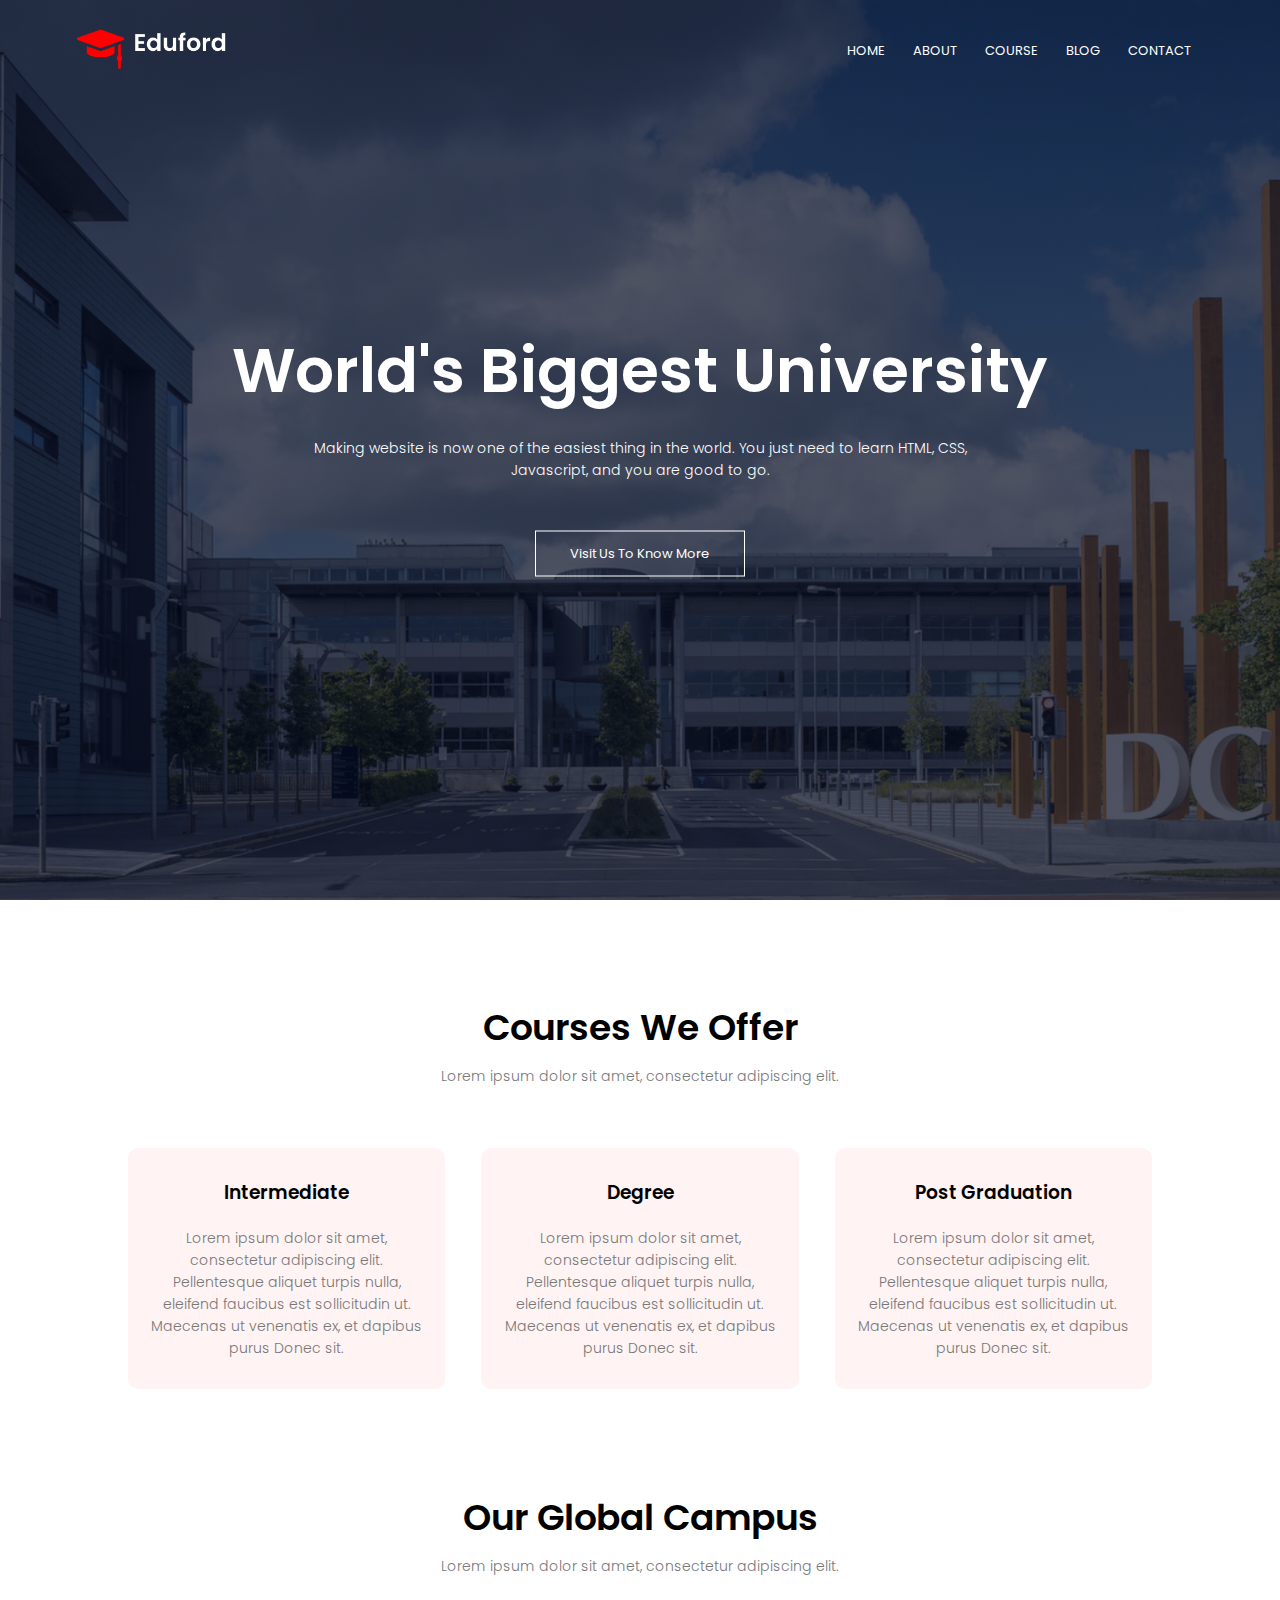
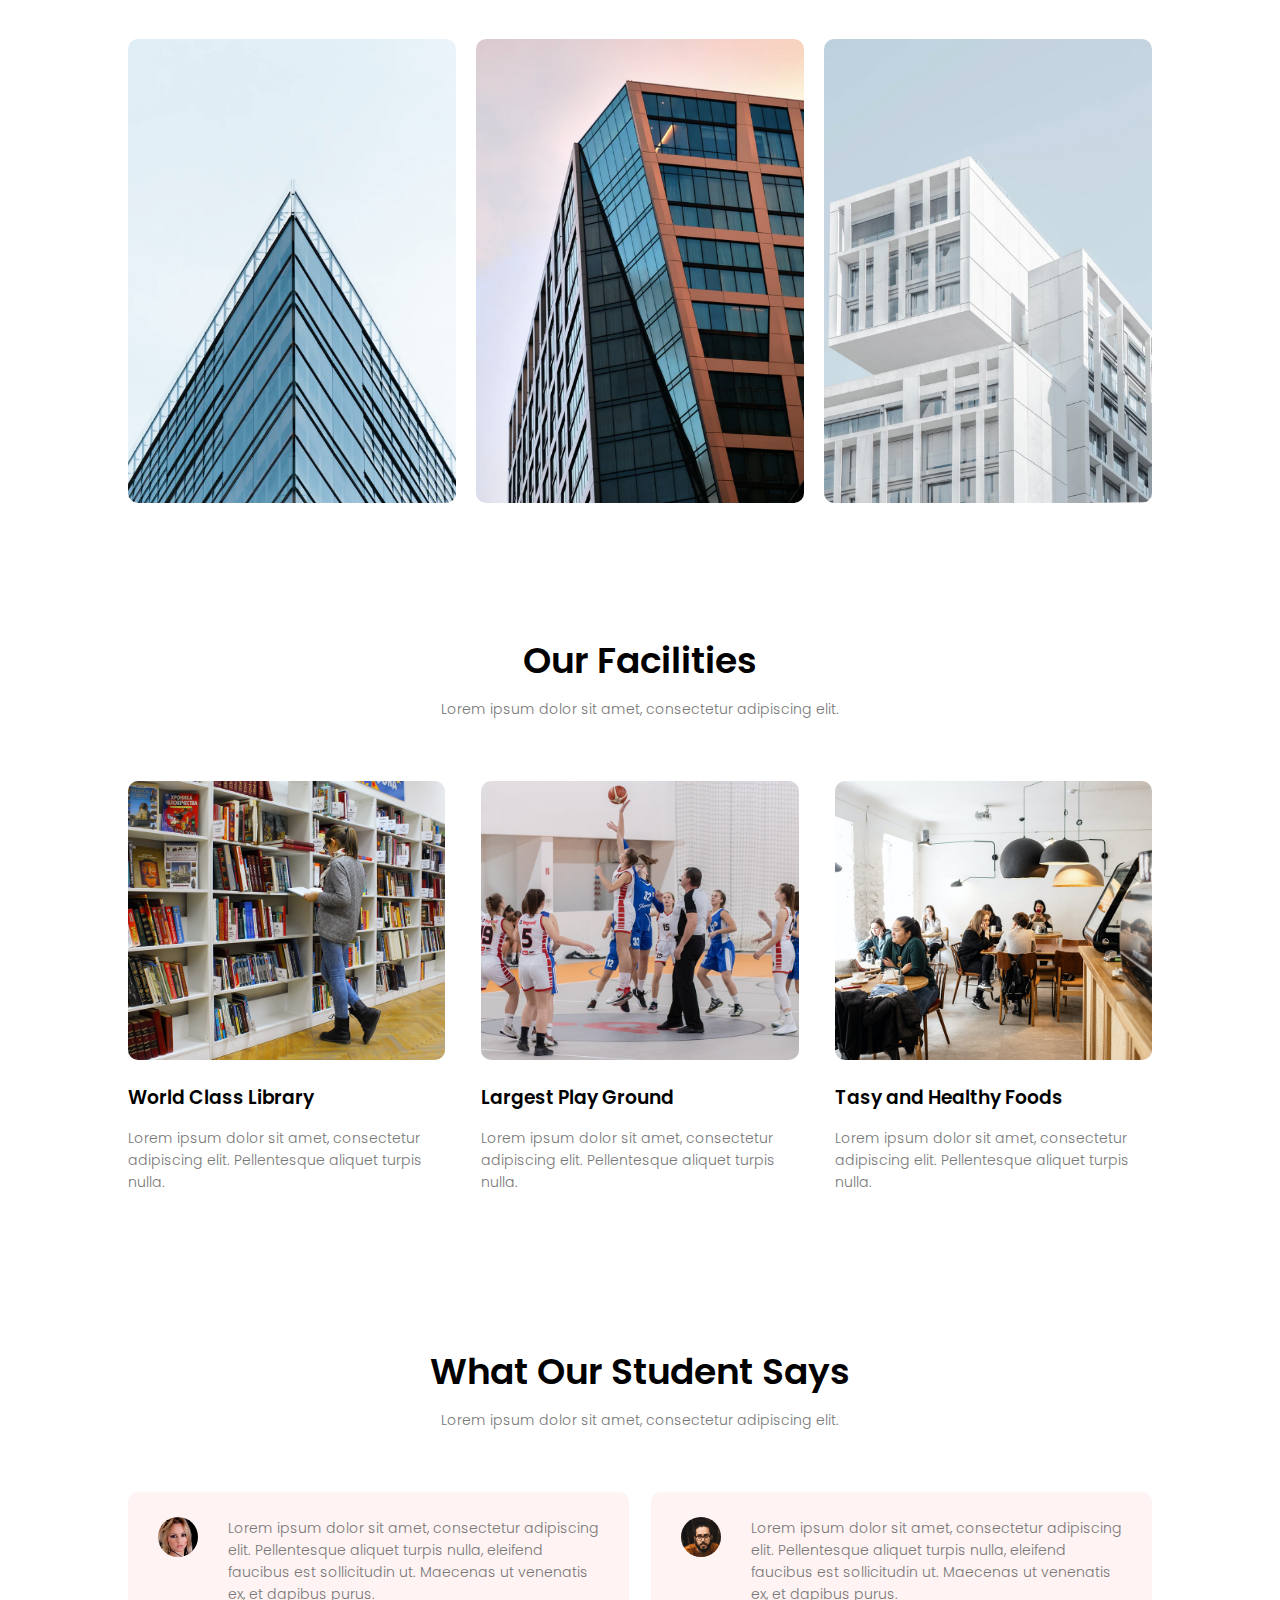
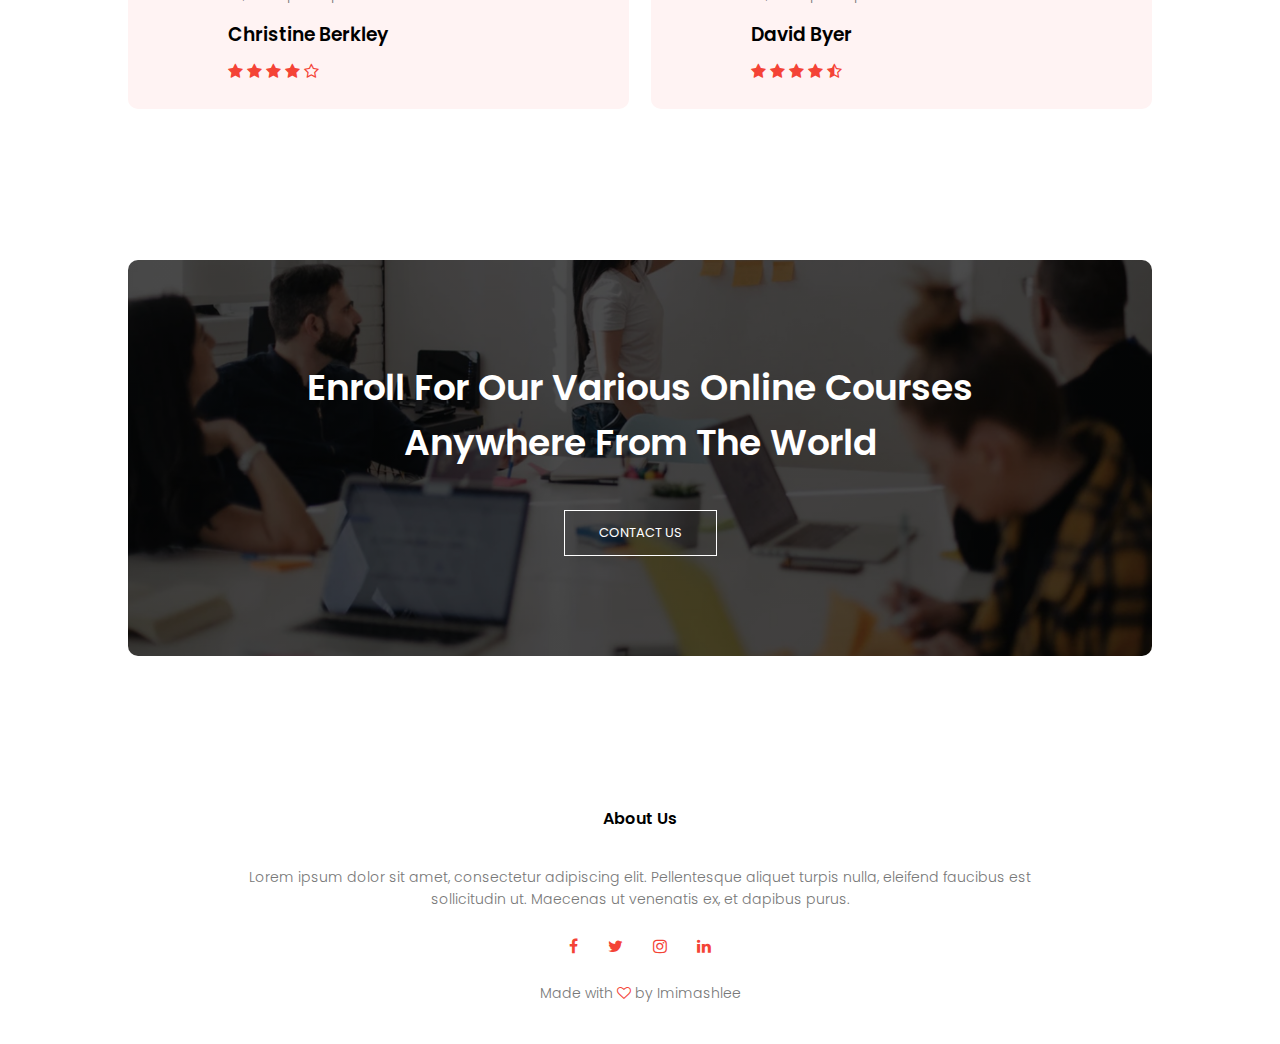
<file: index.html>
<!DOCTYPE html>
<html>
<head>
    <meta name="viewport" content="with=device-witdh, initial-scale=1.0">
    <title>University Website Design</title>
    <link rel="stylesheet" href="style.css">
    <link rel="preconnect" href="https://fonts.googleapis.com">
    <link rel="preconnect" href="https://fonts.gstatic.com" crossorigin>
    <link href="https://fonts.googleapis.com/css2?family=Poppins:wght@100;200;300;400;600;700&display=swap" rel="stylesheet">
    <link rel="stylesheet" href="https://stackpath.bootstrapcdn.com/font-awesome/4.7.0/css/font-awesome.min.css">
</head>
<body>
<section class="header">
    <nav>
        <a href="index.html"><img src="Images/logo.png"></a>
        <div class="nav-links" id="navLinks">
            <i class="fa fa-times" onclick="hideMenu()"></i>
            <ul>
                <li><a href="index.html">HOME</a></li>
                <li><a href="about.html">ABOUT</a></li>
                <li><a href="course.html">COURSE</a></li>
                <li><a href="blog.html">BLOG</a></li>
                <li><a href="contact.html">CONTACT</a></li>
            </ul>
        </div>
        <i class="fa fa-bars" onclick="showMenu()"></i>
    </nav>

<div class="text-box">
    <h1>World's Biggest University</h1>
    <p>Making website is now one of the easiest thing in the world. You just need to learn HTML, CSS, <br>Javascript, and you are good to go.</p>
    <a href="" class="hero-btn">Visit Us To Know More</a>
</div>

</section>

<!------ Course ------>

<section class="course">
    <h1>Courses We Offer</h1>
    <p>Lorem ipsum dolor sit amet, consectetur adipiscing elit.</p>
    
    <div class="row">
        <div class="course-col">
            <h3>Intermediate</h3>
            <p>Lorem ipsum dolor sit amet, consectetur adipiscing elit. Pellentesque aliquet turpis nulla, eleifend faucibus est sollicitudin ut. Maecenas ut venenatis ex, et dapibus purus Donec sit.</p>
        </div>
        <div class="course-col">
            <h3>Degree</h3>
            <p>Lorem ipsum dolor sit amet, consectetur adipiscing elit. Pellentesque aliquet turpis nulla, eleifend faucibus est sollicitudin ut. Maecenas ut venenatis ex, et dapibus purus Donec sit.</p>
        </div>
        <div class="course-col">
            <h3>Post Graduation</h3>
            <p>Lorem ipsum dolor sit amet, consectetur adipiscing elit. Pellentesque aliquet turpis nulla, eleifend faucibus est sollicitudin ut. Maecenas ut venenatis ex, et dapibus purus Donec sit.</p>
        </div>
    </div>


</section>

<!------ campus ------>

<section class="campus">
    <h1>Our Global Campus</h1>
    <p>Lorem ipsum dolor sit amet, consectetur adipiscing elit.</p>

    <div class="row">
        <div class="campus-col">
            <img src="Images/london.png">
            <div class="layer">
                <h3>LONDON</h3>
            </div>
        </div>
        <div class="campus-col">
            <img src="Images/newyork.png">
            <div class="layer">
                <h3>NEW YORK</h3>
            </div>
        </div>
        <div class="campus-col">
            <img src="Images/washington.png">
            <div class="layer">
                <h3>WASHINGTON</h3>
            </div>
        </div>
    </div>

</section>

<!------ Facilities ------>

<section class="facilities">
    <h1>Our Facilities</h1>
    <p>Lorem ipsum dolor sit amet, consectetur adipiscing elit.</p>

    <div class="row">
        <div class="facilities-col">
            <img src="Images/library.png">
            <h3>World Class Library</h3>
            <p>Lorem ipsum dolor sit amet, consectetur adipiscing elit. Pellentesque aliquet turpis nulla.</p>
        </div>
        <div class="facilities-col">
            <img src="Images/basketball.png">
            <h3>Largest Play Ground</h3>
            <p>Lorem ipsum dolor sit amet, consectetur adipiscing elit. Pellentesque aliquet turpis nulla.</p>
        </div>
        <div class="facilities-col">
            <img src="Images/cafeteria.png">
            <h3>Tasy and Healthy Foods</h3>
            <p>Lorem ipsum dolor sit amet, consectetur adipiscing elit. Pellentesque aliquet turpis nulla.</p>
        </div>
    </div>

</section>

<!------- Testimonials ------->

<section class="testimonials">
    <h1>What Our Student Says</h1>
    <p>Lorem ipsum dolor sit amet, consectetur adipiscing elit.</p>

    <div class="row">
        <div class="testimonial-col">
            <img src="Images/user1.jpg">
            <div>
                <p>Lorem ipsum dolor sit amet, consectetur adipiscing elit. Pellentesque aliquet turpis nulla, eleifend faucibus est sollicitudin ut. Maecenas ut venenatis ex, et dapibus purus.</p>
                <h3>Christine Berkley</h3>
                <i class="fa fa-star"></i>
                <i class="fa fa-star"></i>
                <i class="fa fa-star"></i>
                <i class="fa fa-star"></i>
                <i class="fa fa-star-o"></i>
            </div>
        </div>
        <div class="testimonial-col">
            <img src="Images/user2.jpg">
            <div>
                <p>Lorem ipsum dolor sit amet, consectetur adipiscing elit. Pellentesque aliquet turpis nulla, eleifend faucibus est sollicitudin ut. Maecenas ut venenatis ex, et dapibus purus.</p>
                <h3>David Byer</h3>
                <i class="fa fa-star"></i>
                <i class="fa fa-star"></i>
                <i class="fa fa-star"></i>
                <i class="fa fa-star"></i>
                <i class="fa fa-star-half-o"></i>
            </div>
        </div>
    </div>

</section>

<!------ Call To Action ------>

<section class="cta">
    <h1>Enroll For Our Various Online Courses<br>Anywhere From The World</h1>
    <a href="" class="hero-btn">CONTACT US</a>
</section>

<!------ Footer ------>

<section class="footer">
    <h4>About Us</h4>
    <p>Lorem ipsum dolor sit amet, consectetur adipiscing elit. Pellentesque aliquet turpis nulla, eleifend faucibus est<br>sollicitudin ut. Maecenas ut venenatis ex, et dapibus purus.</p>
    <div class="icons">
        <i class="fa fa-facebook"></i>
        <i class="fa fa-twitter"></i>
        <i class="fa fa-instagram"></i>
        <i class="fa fa-linkedin"></i>
    </div>
    <p>Made with <i class="fa fa-heart-o"></i> by Imimashlee</p>
</section>



<!--------JavaScript for Toggle Menu------>
<script>

    var navLinks = document.getElementById("navLinks");
    function showMenu(){
        navLinks.style.right = "0";
    }
    function hideMenu(){
        navLinks.style.right = "-200px";
    }

</script>


</body>
</html>
</file>
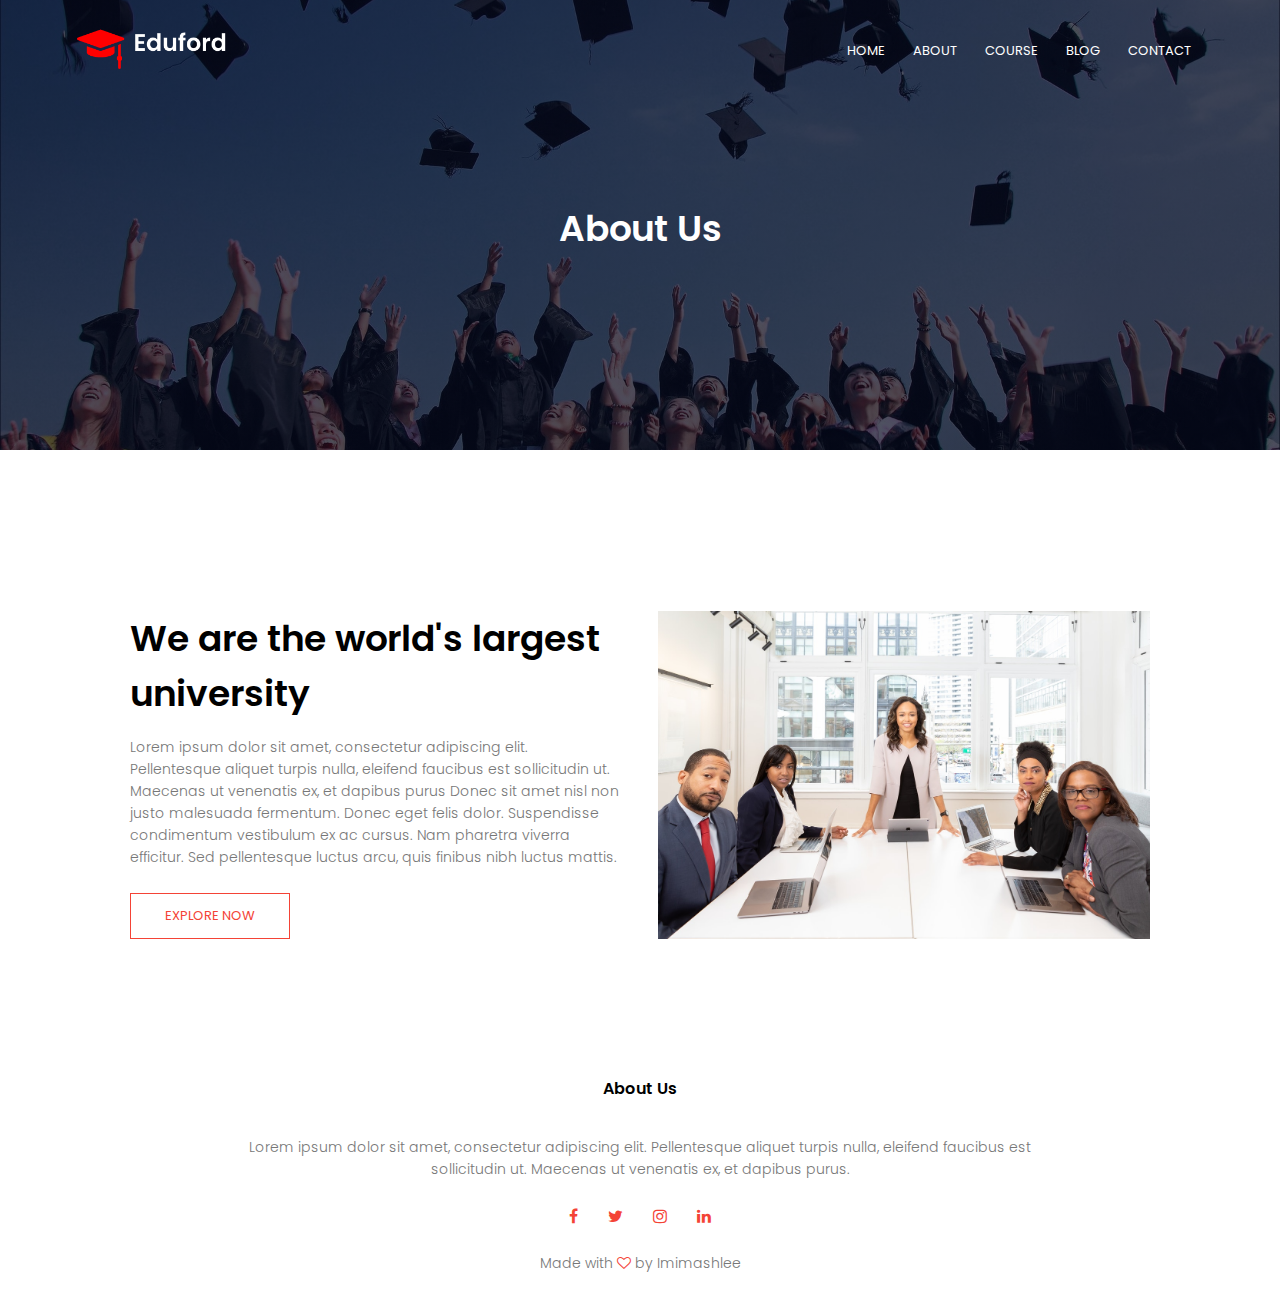
<file: about.html>
<!DOCTYPE html>
<html>
<head>
    <meta name="viewport" content="with=device-witdh, initial-scale=1.0">
    <title>University Website Design</title>
    <link rel="stylesheet" href="style.css">
    <link rel="preconnect" href="https://fonts.googleapis.com">
    <link rel="preconnect" href="https://fonts.gstatic.com" crossorigin>
    <link href="https://fonts.googleapis.com/css2?family=Poppins:wght@100;200;300;400;600;700&display=swap" rel="stylesheet">
    <link rel="stylesheet" href="https://stackpath.bootstrapcdn.com/font-awesome/4.7.0/css/font-awesome.min.css">
</head>
<body>
<section class="sub-header">
    <nav>
        <a href="index.html"><img src="Images/logo.png"></a>
        <div class="nav-links" id="navLinks">
            <i class="fa fa-times" onclick="hideMenu()"></i>
            <ul>
                <li><a href="index.html">HOME</a></li>
                <li><a href="about.html">ABOUT</a></li>
                <li><a href="course.html">COURSE</a></li>
                <li><a href="blog.html">BLOG</a></li>
                <li><a href="contact.html">CONTACT</a></li>
            </ul>
        </div>
        <i class="fa fa-bars" onclick="showMenu()"></i>
    </nav>
    <h1>About Us</h1>
</section>

<!------ About Us Content ------>

<section class="about-us">

    <div class="row">
        <div class="about-col">
            <h1>We are the world's largest university</h1>
            <p>Lorem ipsum dolor sit amet, consectetur adipiscing elit. Pellentesque aliquet turpis nulla, eleifend faucibus est sollicitudin ut. Maecenas ut venenatis ex, et dapibus purus Donec sit amet nisl non justo malesuada fermentum. Donec eget felis dolor. Suspendisse condimentum vestibulum ex ac cursus. Nam pharetra viverra efficitur. Sed pellentesque luctus arcu, quis finibus nibh luctus mattis.</p>
            <a href="" class="hero-btn red-btn">EXPLORE NOW</a>
        </div>
        <div class="about-col">
            <img src="Images/about.jpg">
        </div>
    </div>

</section>


<!------ Footer ------>

<section class="footer">
    <h4>About Us</h4>
    <p>Lorem ipsum dolor sit amet, consectetur adipiscing elit. Pellentesque aliquet turpis nulla, eleifend faucibus est<br>sollicitudin ut. Maecenas ut venenatis ex, et dapibus purus.</p>
    <div class="icons">
        <i class="fa fa-facebook"></i>
        <i class="fa fa-twitter"></i>
        <i class="fa fa-instagram"></i>
        <i class="fa fa-linkedin"></i>
    </div>
    <p>Made with <i class="fa fa-heart-o"></i> by Imimashlee</p>
</section>



<!--------JavaScript for Toggle Menu------>
<script>

    var navLinks = document.getElementById("navLinks");
    function showMenu(){
        navLinks.style.right = "0";
    }
    function hideMenu(){
        navLinks.style.right = "-200px";
    }

</script>


</body>
</html>
</file>
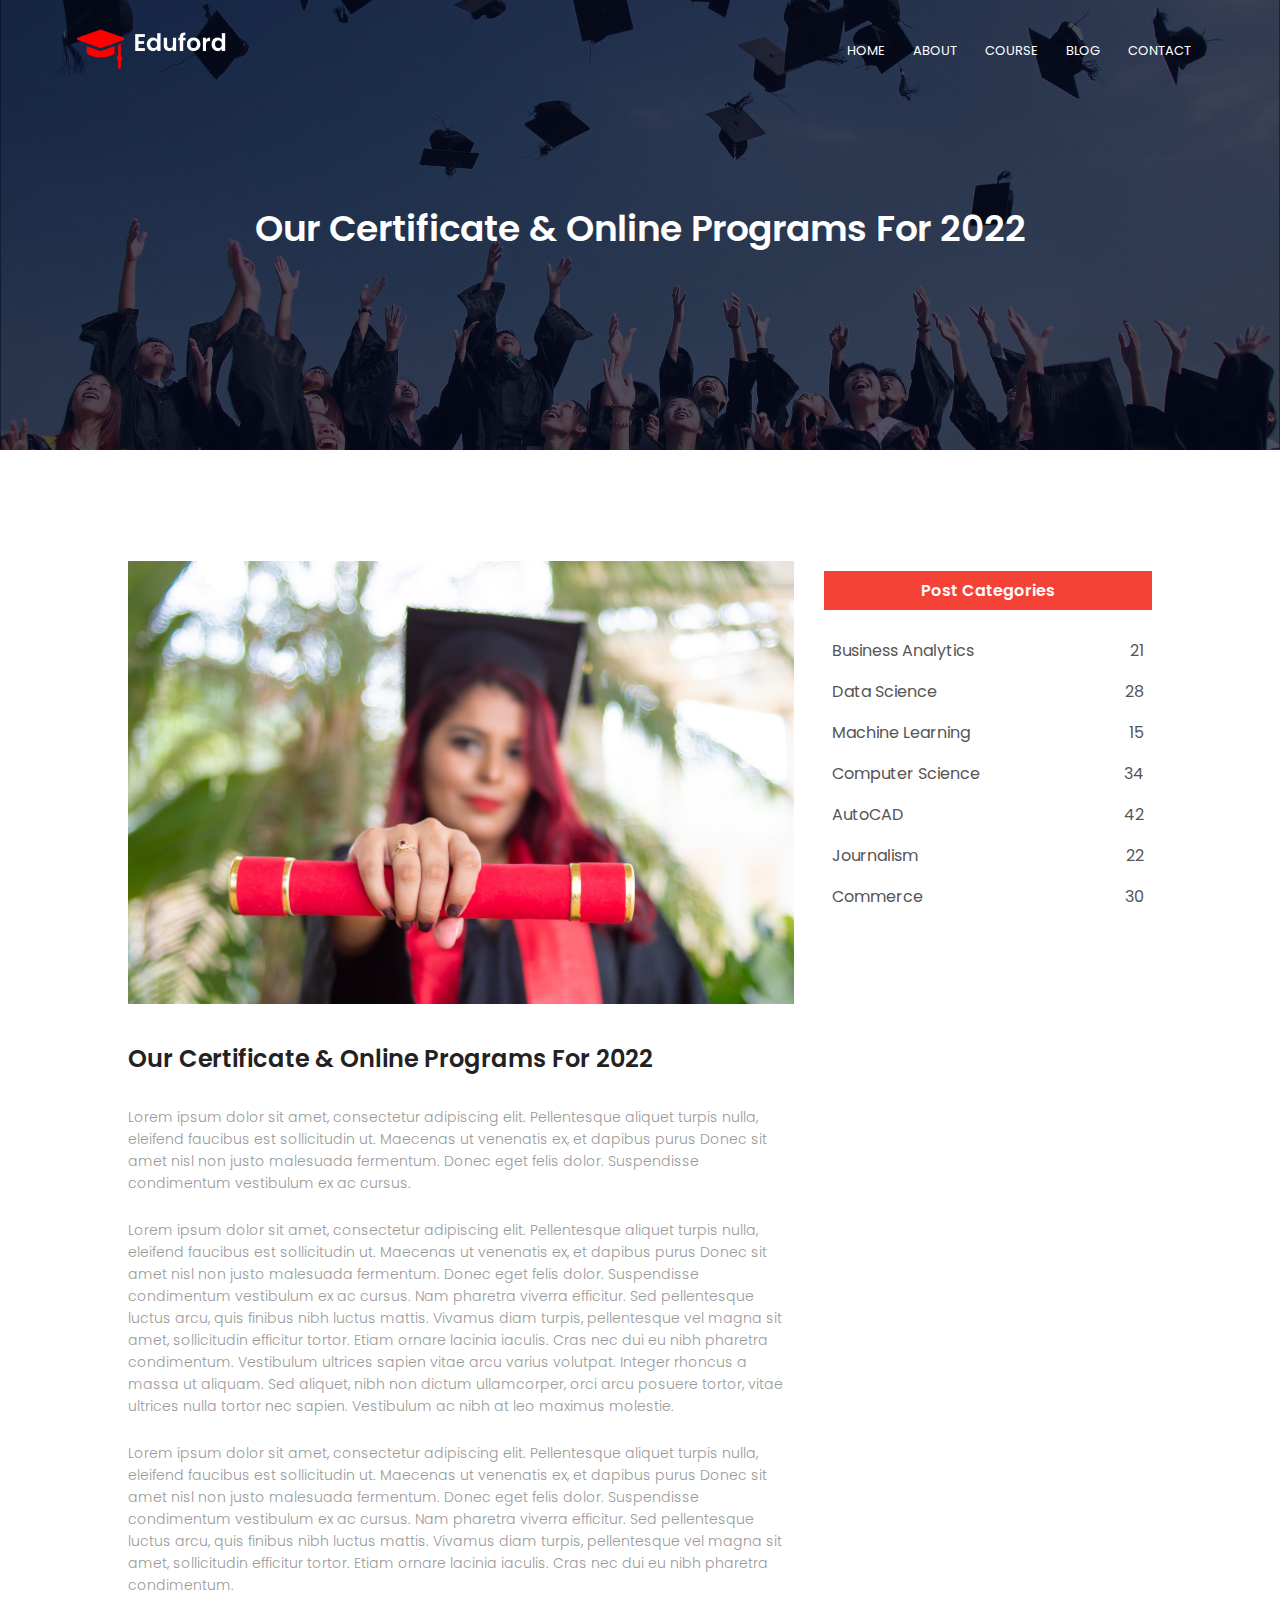
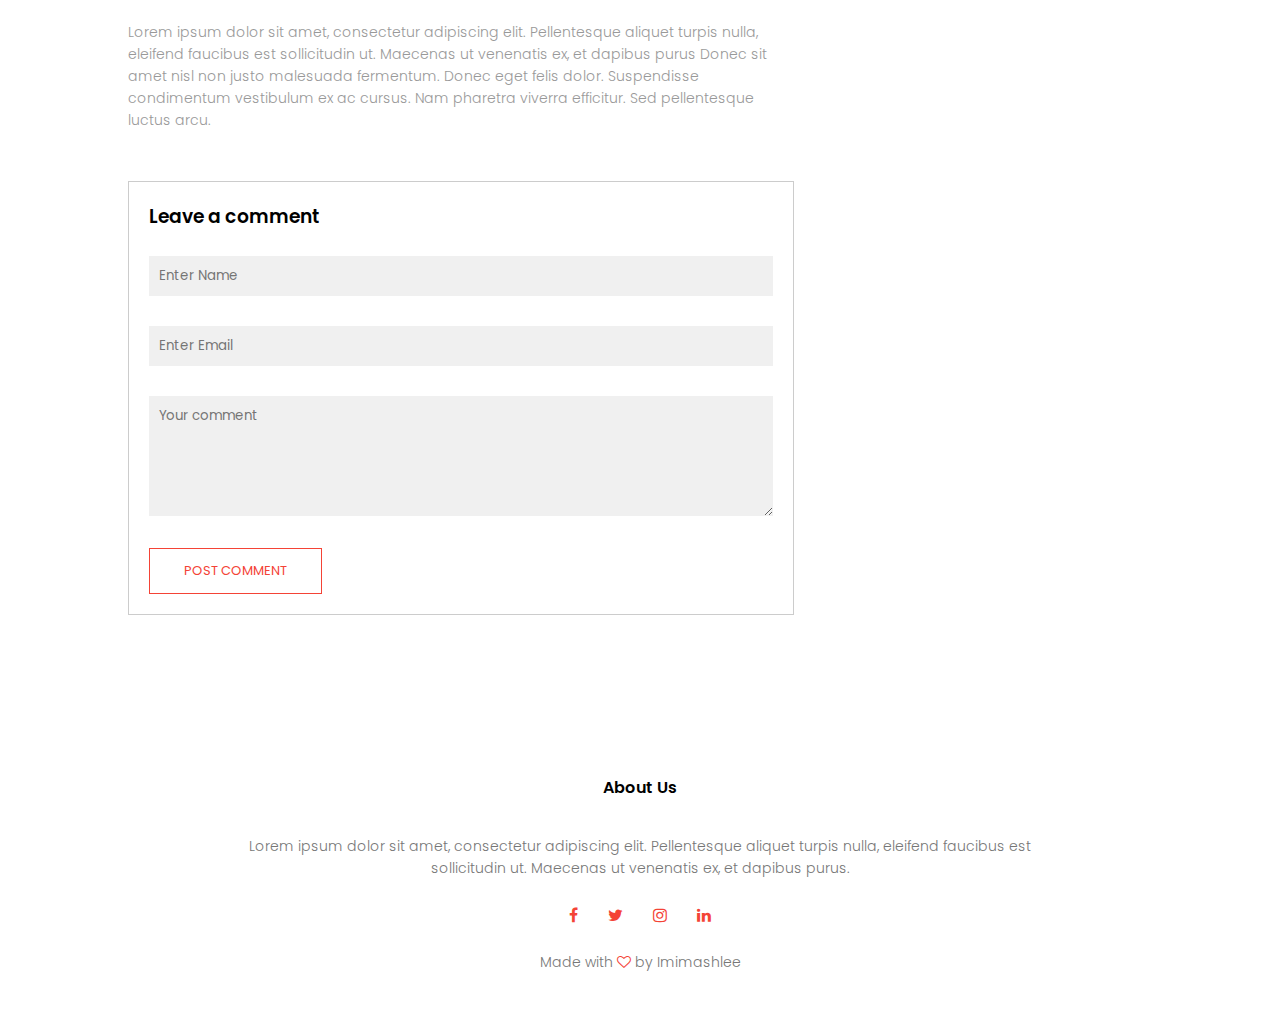
<file: blog.html>
<!DOCTYPE html>
<html>
<head>
    <meta name="viewport" content="with=device-witdh, initial-scale=1.0">
    <title>University Website Design</title>
    <link rel="stylesheet" href="style.css">
    <link rel="preconnect" href="https://fonts.googleapis.com">
    <link rel="preconnect" href="https://fonts.gstatic.com" crossorigin>
    <link href="https://fonts.googleapis.com/css2?family=Poppins:wght@100;200;300;400;600;700&display=swap" rel="stylesheet">
    <link rel="stylesheet" href="https://stackpath.bootstrapcdn.com/font-awesome/4.7.0/css/font-awesome.min.css">
</head>
<body>
<section class="sub-header">
    <nav>
        <a href="index.html"><img src="Images/logo.png"></a>
        <div class="nav-links" id="navLinks">
            <i class="fa fa-times" onclick="hideMenu()"></i>
            <ul>
                <li><a href="index.html">HOME</a></li>
                <li><a href="about.html">ABOUT</a></li>
                <li><a href="course.html">COURSE</a></li>
                <li><a href="blog.html">BLOG</a></li>
                <li><a href="contact.html">CONTACT</a></li>
            </ul>
        </div>
        <i class="fa fa-bars" onclick="showMenu()"></i>
    </nav>
    <h1>Our Certificate & Online Programs For 2022</h1>
</section>


<!------ Blog Page Content ------>

<section class="blog-content">

    <div class="row">
        <div class="blog-left">
            <img src="Images/certificate.jpg">
            <h2>Our Certificate & Online Programs For 2022</h2>
            <p>Lorem ipsum dolor sit amet, consectetur adipiscing elit. Pellentesque aliquet turpis nulla, eleifend faucibus est sollicitudin ut. Maecenas ut venenatis ex, et dapibus purus Donec sit amet nisl non justo malesuada fermentum. Donec eget felis dolor. Suspendisse condimentum vestibulum ex ac cursus.</p>
            <br>
            <p>Lorem ipsum dolor sit amet, consectetur adipiscing elit. Pellentesque aliquet turpis nulla, eleifend faucibus est sollicitudin ut. Maecenas ut venenatis ex, et dapibus purus Donec sit amet nisl non justo malesuada fermentum. Donec eget felis dolor. Suspendisse condimentum vestibulum ex ac cursus. Nam pharetra viverra efficitur. Sed pellentesque luctus arcu, quis finibus nibh luctus mattis. Vivamus diam turpis, pellentesque vel magna sit amet, sollicitudin efficitur tortor. Etiam ornare lacinia iaculis. Cras nec dui eu nibh pharetra condimentum. Vestibulum ultrices sapien vitae arcu varius volutpat. Integer rhoncus a massa ut aliquam. Sed aliquet, nibh non dictum ullamcorper, orci arcu posuere tortor, vitae ultrices nulla tortor nec sapien. Vestibulum ac nibh at leo maximus molestie.</p>
            <br>
            <p>Lorem ipsum dolor sit amet, consectetur adipiscing elit. Pellentesque aliquet turpis nulla, eleifend faucibus est sollicitudin ut. Maecenas ut venenatis ex, et dapibus purus Donec sit amet nisl non justo malesuada fermentum. Donec eget felis dolor. Suspendisse condimentum vestibulum ex ac cursus. Nam pharetra viverra efficitur. Sed pellentesque luctus arcu, quis finibus nibh luctus mattis. Vivamus diam turpis, pellentesque vel magna sit amet, sollicitudin efficitur tortor. Etiam ornare lacinia iaculis. Cras nec dui eu nibh pharetra condimentum.</p>
            <br>
            <p>Lorem ipsum dolor sit amet, consectetur adipiscing elit. Pellentesque aliquet turpis nulla, eleifend faucibus est sollicitudin ut. Maecenas ut venenatis ex, et dapibus purus Donec sit amet nisl non justo malesuada fermentum. Donec eget felis dolor. Suspendisse condimentum vestibulum ex ac cursus. Nam pharetra viverra efficitur. Sed pellentesque luctus arcu.</p>
            
            <div class="comment-box">

                <h3>Leave a comment</h3>

                <form class="comment-form">
                    <input type="text" placeholder="Enter Name">
                    <input type="email" placeholder="Enter Email">
                    <textarea rows="5" placeholder="Your comment"></textarea>
                    <button type="submit" class="hero-btn red-btn">POST COMMENT</button>
                </form>

            </div>

        </div>
        <div class="blog-right">
            <h3>Post Categories</h3>
            <div>
                <span>Business Analytics</span>
                <span>21</span>
            </div>
            <div>
                <span>Data Science</span>
                <span>28</span>
            </div>
            <div>
                <span>Machine Learning</span>
                <span>15</span>
            </div>
            <div>
                <span>Computer Science</span>
                <span>34</span>
            </div>
            <div>
                <span>AutoCAD</span>
                <span>42</span>
            </div>
            <div>
                <span>Journalism</span>
                <span>22</span>
            </div>
            <div>
                <span>Commerce</span>
                <span>30</span>
            </div>
        </div>
    </div>

</section>


<!------ Footer ------>

<section class="footer">
    <h4>About Us</h4>
    <p>Lorem ipsum dolor sit amet, consectetur adipiscing elit. Pellentesque aliquet turpis nulla, eleifend faucibus est<br>sollicitudin ut. Maecenas ut venenatis ex, et dapibus purus.</p>
    <div class="icons">
        <i class="fa fa-facebook"></i>
        <i class="fa fa-twitter"></i>
        <i class="fa fa-instagram"></i>
        <i class="fa fa-linkedin"></i>
    </div>
    <p>Made with <i class="fa fa-heart-o"></i> by Imimashlee</p>
</section>



<!--------JavaScript for Toggle Menu------>
<script>

    var navLinks = document.getElementById("navLinks");
    function showMenu(){
        navLinks.style.right = "0";
    }
    function hideMenu(){
        navLinks.style.right = "-200px";
    }

</script>


</body>
</html>
</file>
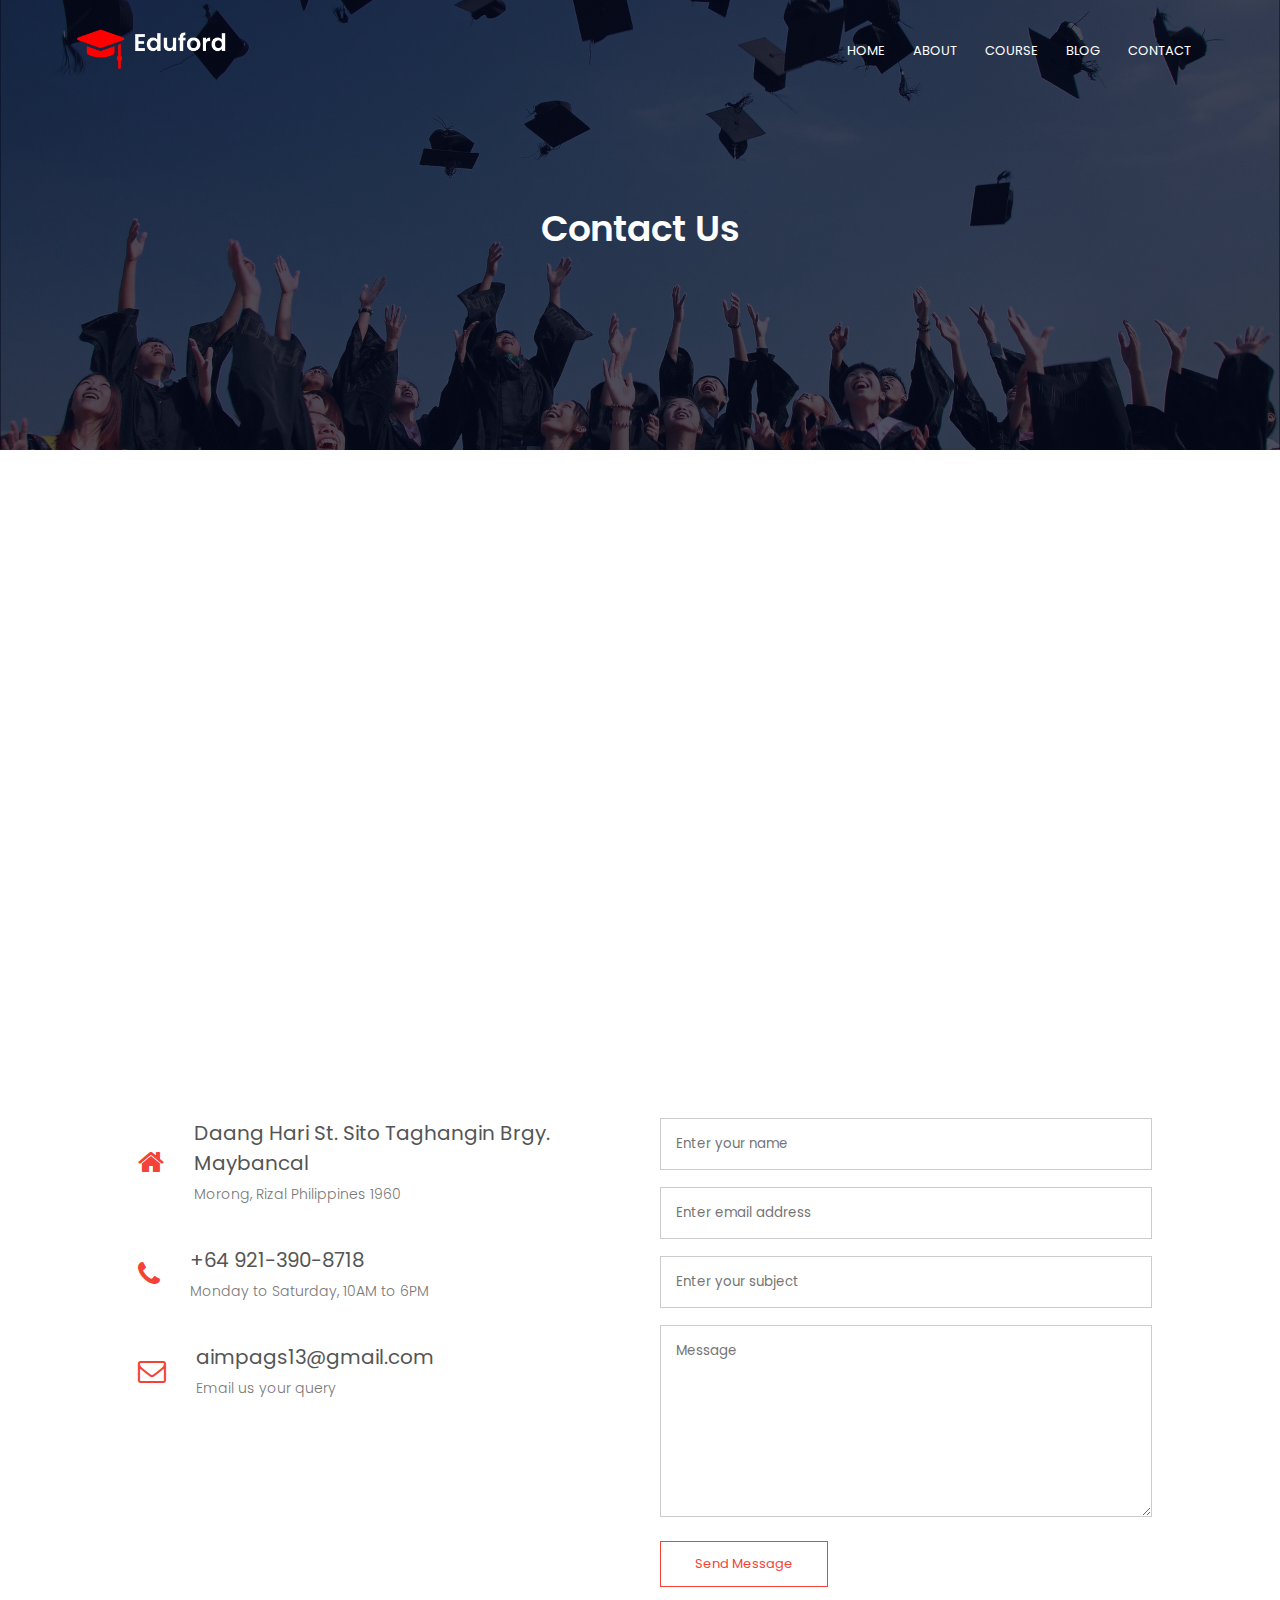
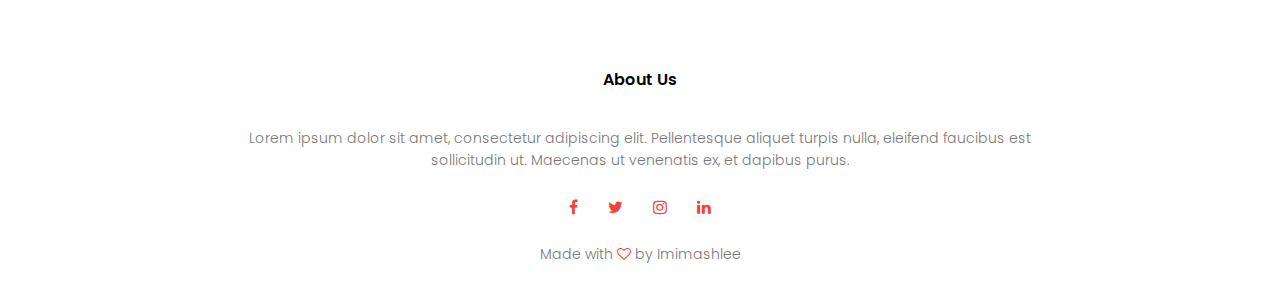
<file: contact.html>
<!DOCTYPE html>
<html>
<head>
    <meta name="viewport" content="with=device-witdh, initial-scale=1.0">
    <title>University Website Design</title>
    <link rel="stylesheet" href="style.css">
    <link rel="preconnect" href="https://fonts.googleapis.com">
    <link rel="preconnect" href="https://fonts.gstatic.com" crossorigin>
    <link href="https://fonts.googleapis.com/css2?family=Poppins:wght@100;200;300;400;600;700&display=swap" rel="stylesheet">
    <link rel="stylesheet" href="https://stackpath.bootstrapcdn.com/font-awesome/4.7.0/css/font-awesome.min.css">
</head>
<body>
<section class="sub-header">
    <nav>
        <a href="index.html"><img src="Images/logo.png"></a>
        <div class="nav-links" id="navLinks">
            <i class="fa fa-times" onclick="hideMenu()"></i>
            <ul>
                <li><a href="index.html">HOME</a></li>
                <li><a href="about.html">ABOUT</a></li>
                <li><a href="course.html">COURSE</a></li>
                <li><a href="blog.html">BLOG</a></li>
                <li><a href="contact.html">CONTACT</a></li>
            </ul>
        </div>
        <i class="fa fa-bars" onclick="showMenu()"></i>
    </nav>
    <h1>Contact Us</h1>
</section>

<!------ Contact Us ------>

<section class="location">
    <iframe src="https://www.google.com/maps/embed?pb=!1m18!1m12!1m3!1d61794.171026573014!2d121.19991594762487!3d14.534230150164145!2m3!1f0!2f0!3f0!3m2!1i1024!2i768!4f13.1!3m3!1m2!1s0x3397c1bf74c73363%3A0x196c28b90fc386b5!2sMorong%2C%20Rizal!5e0!3m2!1sen!2sph!4v1658900288865!5m2!1sen!2sph" width="600" height="450" style="border:0;" allowfullscreen="" loading="lazy" referrerpolicy="no-referrer-when-downgrade"></iframe>
</section>

<section class="contact-us">

    <div class="row">
        <div class="contact-col">
            <div>
                <i class="fa fa-home"></i>
                <span>
                    <h5>Daang Hari St. Sito Taghangin Brgy. Maybancal</h5>
                    <p>Morong, Rizal Philippines 1960</p>
                </span>
            </div>
            <div>
                <i class="fa fa-phone"></i>
                <span>
                    <h5>+64 921-390-8718</h5>
                    <p>Monday to Saturday, 10AM to 6PM</p>
                </span>
            </div>
            <div>
                <i class="fa fa-envelope-o"></i>
                <span>
                    <h5>aimpags13@gmail.com</h5>
                    <p>Email us your query</p>
                </span>
            </div>
        </div>
<div class="contact-col">

    <form action="form-handler.php" method="post">
        <input type="text" name="name" placeholder="Enter your name" required>
        <input type="email" name="email" placeholder="Enter email address" required>
        <input type="text" name="subject" placeholder="Enter your subject" required>
        <textarea rows="8" name="message" placeholder="Message" required></textarea>
        <button type="submit" class="hero-btn red-btn">Send Message</button>
    </form>

</div>
    </div>

</section>


<!------ Footer ------>

<section class="footer">
    <h4>About Us</h4>
    <p>Lorem ipsum dolor sit amet, consectetur adipiscing elit. Pellentesque aliquet turpis nulla, eleifend faucibus est<br>sollicitudin ut. Maecenas ut venenatis ex, et dapibus purus.</p>
    <div class="icons">
        <i class="fa fa-facebook"></i>
        <i class="fa fa-twitter"></i>
        <i class="fa fa-instagram"></i>
        <i class="fa fa-linkedin"></i>
    </div>
    <p>Made with <i class="fa fa-heart-o"></i> by Imimashlee</p>
</section>



<!--------JavaScript for Toggle Menu------>
<script>

    var navLinks = document.getElementById("navLinks");
    function showMenu(){
        navLinks.style.right = "0";
    }
    function hideMenu(){
        navLinks.style.right = "-200px";
    }

</script>


</body>
</html>
</file>
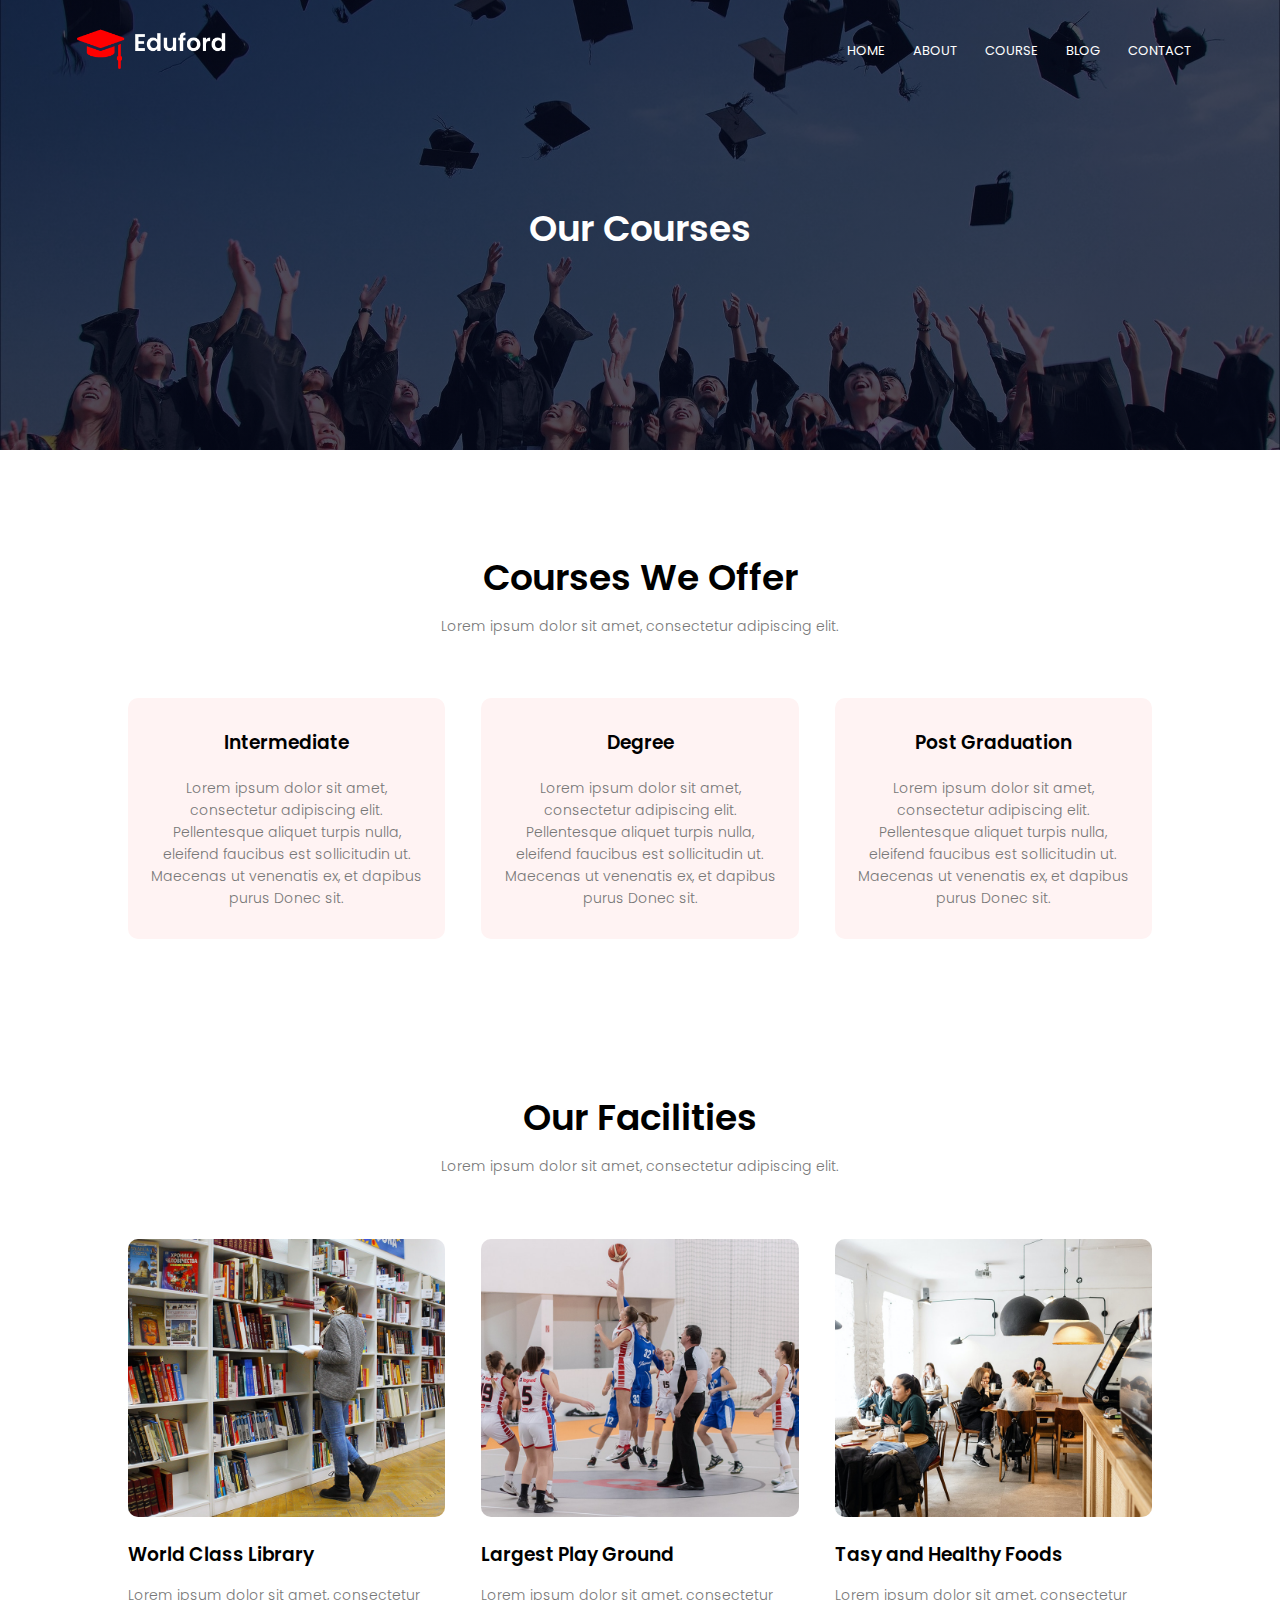
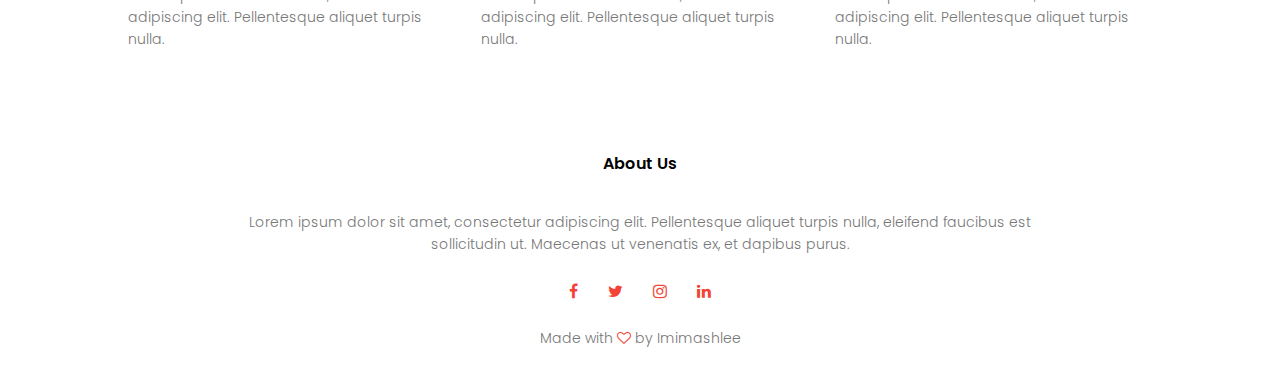
<file: course.html>
<!DOCTYPE html>
<html>
<head>
    <meta name="viewport" content="with=device-witdh, initial-scale=1.0">
    <title>University Website Design</title>
    <link rel="stylesheet" href="style.css">
    <link rel="preconnect" href="https://fonts.googleapis.com">
    <link rel="preconnect" href="https://fonts.gstatic.com" crossorigin>
    <link href="https://fonts.googleapis.com/css2?family=Poppins:wght@100;200;300;400;600;700&display=swap" rel="stylesheet">
    <link rel="stylesheet" href="https://stackpath.bootstrapcdn.com/font-awesome/4.7.0/css/font-awesome.min.css">
</head>
<body>
<section class="sub-header">
    <nav>
        <a href="index.html"><img src="Images/logo.png"></a>
        <div class="nav-links" id="navLinks">
            <i class="fa fa-times" onclick="hideMenu()"></i>
            <ul>
                <li><a href="index.html">HOME</a></li>
                <li><a href="about.html">ABOUT</a></li>
                <li><a href="course.html">COURSE</a></li>
                <li><a href="blog.html">BLOG</a></li>
                <li><a href="contact.html">CONTACT</a></li>
            </ul>
        </div>
        <i class="fa fa-bars" onclick="showMenu()"></i>
    </nav>
    <h1>Our Courses</h1>
</section>


<!------ Course ------>

<section class="course">
    <h1>Courses We Offer</h1>
    <p>Lorem ipsum dolor sit amet, consectetur adipiscing elit.</p>
    
    <div class="row">
        <div class="course-col">
            <h3>Intermediate</h3>
            <p>Lorem ipsum dolor sit amet, consectetur adipiscing elit. Pellentesque aliquet turpis nulla, eleifend faucibus est sollicitudin ut. Maecenas ut venenatis ex, et dapibus purus Donec sit.</p>
        </div>
        <div class="course-col">
            <h3>Degree</h3>
            <p>Lorem ipsum dolor sit amet, consectetur adipiscing elit. Pellentesque aliquet turpis nulla, eleifend faucibus est sollicitudin ut. Maecenas ut venenatis ex, et dapibus purus Donec sit.</p>
        </div>
        <div class="course-col">
            <h3>Post Graduation</h3>
            <p>Lorem ipsum dolor sit amet, consectetur adipiscing elit. Pellentesque aliquet turpis nulla, eleifend faucibus est sollicitudin ut. Maecenas ut venenatis ex, et dapibus purus Donec sit.</p>
        </div>
    </div>


</section>


<!------ Facilities ------>

<section class="facilities">
    <h1>Our Facilities</h1>
    <p>Lorem ipsum dolor sit amet, consectetur adipiscing elit.</p>

    <div class="row">
        <div class="facilities-col">
            <img src="Images/library.png">
            <h3>World Class Library</h3>
            <p>Lorem ipsum dolor sit amet, consectetur adipiscing elit. Pellentesque aliquet turpis nulla.</p>
        </div>
        <div class="facilities-col">
            <img src="Images/basketball.png">
            <h3>Largest Play Ground</h3>
            <p>Lorem ipsum dolor sit amet, consectetur adipiscing elit. Pellentesque aliquet turpis nulla.</p>
        </div>
        <div class="facilities-col">
            <img src="Images/cafeteria.png">
            <h3>Tasy and Healthy Foods</h3>
            <p>Lorem ipsum dolor sit amet, consectetur adipiscing elit. Pellentesque aliquet turpis nulla.</p>
        </div>
    </div>

</section>


<!------ Footer ------>

<section class="footer">
    <h4>About Us</h4>
    <p>Lorem ipsum dolor sit amet, consectetur adipiscing elit. Pellentesque aliquet turpis nulla, eleifend faucibus est<br>sollicitudin ut. Maecenas ut venenatis ex, et dapibus purus.</p>
    <div class="icons">
        <i class="fa fa-facebook"></i>
        <i class="fa fa-twitter"></i>
        <i class="fa fa-instagram"></i>
        <i class="fa fa-linkedin"></i>
    </div>
    <p>Made with <i class="fa fa-heart-o"></i> by Imimashlee</p>
</section>



<!--------JavaScript for Toggle Menu------>
<script>

    var navLinks = document.getElementById("navLinks");
    function showMenu(){
        navLinks.style.right = "0";
    }
    function hideMenu(){
        navLinks.style.right = "-200px";
    }

</script>


</body>
</html>
</file>
<file: style.css>
*{
    margin: 0;
    padding: 0;
    font-family: 'Poppins', sans-serif;
}
.header{
    min-height: 100vh;
    width: 100%;
    background-image: linear-gradient(rgba(4,9,30,0.7),rgba(4,9,30,0.7)), url(Images/banner.png);
    background-position: center;
    background-size: cover;
    position: relative;
}
nav{
    display: flex;
    padding: 2% 6%;
    justify-content: space-between;
    align-items: center;
}
nav img{
    width: 150px;
}
.nav-links{
    flex: 1;
    text-align: right;
}
.nav-links ul li{
    list-style: none;
    display: inline-block;
    padding: 8px 12px;
    position: relative;
}
.nav-links ul li a{
    color: #fff;
    text-decoration: none;
    font-size: 13px;
}
.nav-links ul li::after{
    content: '';
    width: 0%;
    height: 2px;
    background: #f44336;
    display: block;
    margin: auto;
    transition: 0.5s;
}
.nav-links ul li:hover::after{
    width: 100%;
}
.text-box{
    width: 90%;
    color: #fff;
    position: absolute;
    top: 50%;
    left: 50%;
    transform: translate(-50%,-50%);
    text-align: center;
}
.text-box h1{
    font-size: 62px;
}
.text-box p{
    margin: 10px 0 40px;
    font-size: 14px;
    color: #fff;
}
.hero-btn{
    display: inline-block;
    text-decoration: none;
    color: #fff;
    border: 1px solid #fff;
    padding: 12px 34px;
    font-size: 13px;
    background: transparent;
    position: relative;
    cursor: pointer;
}
.hero-btn:hover{
    border: 1px solid #f44336;
    background: #f44336;
    transition: 1s;
}

nav .fa{
    display: none;
}

@media(max-width: 700px){
    .text-box h1{
        font-size: 20px;
    }
    .nav-links ul li{
        display: block;
    }
    .nav-links{
        position: fixed;
        background: #f44336;
        height: 100vh;
        width: 200px;
        top: 0;
        right: -200px;
        text-align: left;
        z-index: 2;
        transition: 1s;
    }
    nav .fa{
        display: block;
        color: #fff;
        margin: 10px;
        font-size: 22px;
        cursor: pointer;
    }
    .nav-links ul{
        padding: 30px;
    }
}

/*---- course ----*/

.course{
    width: 80%;
    margin: auto;
    text-align: center;
    padding-top: 100px;
}
h1{
    font-size: 36px;
    font-weight: 600;
}
p{
    color: #777;
    font-size: 14px;
    font-weight: 300;
    line-height: 22px;
    padding: 10px;
}

.row{
    margin-top: 5%;
    display: flex;
    justify-content: space-between;
}
.course-col{
    flex-basis: 31%;
    background: #fff3f3;
    border-radius: 10px;
    margin-bottom: 5%;
    padding: 20px 12px;
    box-sizing: border-box;
    transition: 0.5s;
}
h3{
    text-align: center;
    font-weight: 600;
    margin: 10px 0;
}
.course-col:hover{
    box-shadow: 0 0 20px 0px rgba(0,0,0,0.2);
}
@media(max-width: 700px){
    .row{
        flex-direction: column;
    }
}

/*---- campus ----*/

.campus{
    width: 80%;
    margin: auto;
    text-align: center;
    padding-top: 50px;
}
.campus-col{
    flex-basis: 32%;
    border-radius: 10px;
    margin-bottom: 30px;
    position: relative;
    overflow: hidden;
}
.campus-col img{
    width: 100%;
    display: block;
}
.layer{
    background: transparent;
    height: 100%;
    width: 100%;
    position: absolute;
    top: 0;
    left: 0;
    transition: 0.5s;
}
.layer:hover{
    background: rgba(226,0,0,0.7);
}
.layer h3{
    width: 100%;
    font-weight: 500;
    color: #fff;
    font-size: 26px;
    bottom: 0;
    left: 50%;
    transform: translateX(-50%);
    position: absolute;
    opacity: 0;
    transition: 0.5s;
}
.layer:hover h3{
    bottom: 49%;
    opacity: 1;
}


/*---- facilities ----*/

.facilities{
    width: 80%;
    margin: auto;
    text-align: center;
    padding-top: 100px;
}
.facilities-col{
    flex-basis: 31%;
    border-radius: 10px;
    margin-bottom: 5%;
    text-align: left;
}
.facilities-col img{
    width: 100%;
    border-radius: 10px;
}
.facilities-col p{
    padding: 0;
}
.facilities-col h3{
    margin-top: 16px;
    margin-bottom: 15px;
    text-align: left;
}

/*---- testimonials ----*/

.testimonials{
    width: 80%;
    margin: auto;
    padding-top: 100px;
    text-align: center;
}
.testimonial-col{
    flex-basis: 44%;
    border-radius: 10px;
    margin-bottom: 5%;
    text-align: left;
    background: #fff3f3;
    padding: 25px;
    cursor: pointer;
    display: flex;
}
.testimonial-col img{
    height: 40px;
    margin-left: 5px;
    margin-right: 30px;
    border-radius: 50%;
}
.testimonial-col p{
    padding: 0;
}
.testimonial-col h3{
    margin-top: 15px;
    text-align: left;
}
.testimonial-col .fa{
    color: #f44336;
}
@media(max-width: 700px){
    .testimonial-col img{
        margin-left: 0px;
        margin-right: 15px;
    }
}

/*---- Call To Action ----*/

.cta{
    margin: 100px auto;
    width: 80%;
    background-image: linear-gradient(rgba(0,0,0,0.7),rgba(0,0,0,0.7)), url(Images/banner2.jpg);
    background-position: center;
    background-size: cover;
    border-radius: 10px;
    text-align: center;
    padding: 100px 0;
}
.cta h1{
    color: #fff;
    margin-bottom: 40px;
    padding: 0;
}
@media(max-width: 700px){
    .cta h1{
        font-size: 24px;
    }
}

/*---- Footer ----*/

.footer{
    width: 100%;
    text-align: center;
    padding: 30px 0;
}
.footer h4{
    margin-bottom: 25px;
    margin-top: 20px;
    font-weight: 600;
}
.icons .fa{
    color: #f44336;
    margin: 0 13px;
    cursor: pointer;
    padding: 18px 0;
}
.fa-heart-o{
    color: #f44336;
}

/*---- About Us Page ----*/

.sub-header{
    height: 50vh;
    width: 100%;
    background-image: linear-gradient(rgba(4,9,30,0.7),rgba(4,9,30,0.7)), url(Images/background.jpg);
    background-position: center;
    background-size: cover;
    text-align: center;
    color: #fff;
}
.sub-header h1{
    margin-top: 100px;
}

.about-us{
    width: 80%;
    margin: auto;
    padding-top: 80px;
    padding-bottom: 50px;
}

.about-col{
    flex-basis: 48%;
    padding: 30px 2px;
}
.about-col img{
    width: 100%;
}
.about-col h1{
    padding-top: 0;
}
.about-col p{
    padding: 15px 0 25px;
}

.red-btn{
    border: 1px solid #f44336;
    background: transparent;
    color: #f44336;
}
.red-btn:hover{
    color: #fff;
}


/*---- Blog Page Content ----*/

.blog-content{
    width: 80%;
    margin: auto;
    padding: 60px 0;
}

.blog-left{
    flex-basis: 65%;
}
.blog-left img{
    width: 100%;
}
.blog-left h2{
    color: #222;
    font-weight: 600;
    margin: 30px 0;
}
.blog-left p{
    color: #999;
    padding: 0;
}

.blog-right{
    flex-basis: 32%;
}
.blog-right h3{
    background: #f44336;
    color: #fff;
    padding: 7px 0;
    font-size: 16px;
    margin-bottom: 20px;
}
.blog-right div{
    display: flex;
    align-items: center;
    justify-content: space-between;
    color: #555;
    padding: 8px;
    box-sizing: border-box;
}

.comment-box{
    border: 1px solid #ccc;
    margin: 50px 0;
    padding: 10px 20px;
}
.comment-box h3{
    text-align: left;
}

.comment-form input, .comment-form textarea{
    width: 100%;
    padding: 10px;
    margin: 15px 0;
    box-sizing: border-box;
    border: none;
    outline: none;
    background: #f0f0f0;
}
.comment-form button{
    margin: 10px 0;
}

@media(max-width: 700px){
    .sub-header h1{
        font-size: 24px;
    }
}

/*---- Contact Us Page ----*/

.location{
    width: 80%;
    margin: auto;
    padding: 80px 0;
}
.location iframe{
    width: 100%;
}

.contact-us{
    width: 80%;
    margin: auto;
}

.contact-col{
    flex-basis: 48%;
    margin-bottom: 30px;
}
.contact-col div{
    display: flex;
    align-items: center;
    margin-bottom: 40px;
}
.contact-col div .fa{
    font-size: 28px;
    color: #f44336;
    margin: 10px;
    margin-right: 30px;
}
.contact-col div p{
    padding: 0;
}
.contact-col div h5{
    font-size: 20px;
    margin-bottom: 5px;
    color: #555;
    font-weight: 400;
}

.contact-col input, .contact-col textarea{
    width: 100%;
    padding: 15px;
    margin-bottom: 17px;
    outline: none;
    border: 1px solid #ccc;
    box-sizing: border-box;
}
</file>
